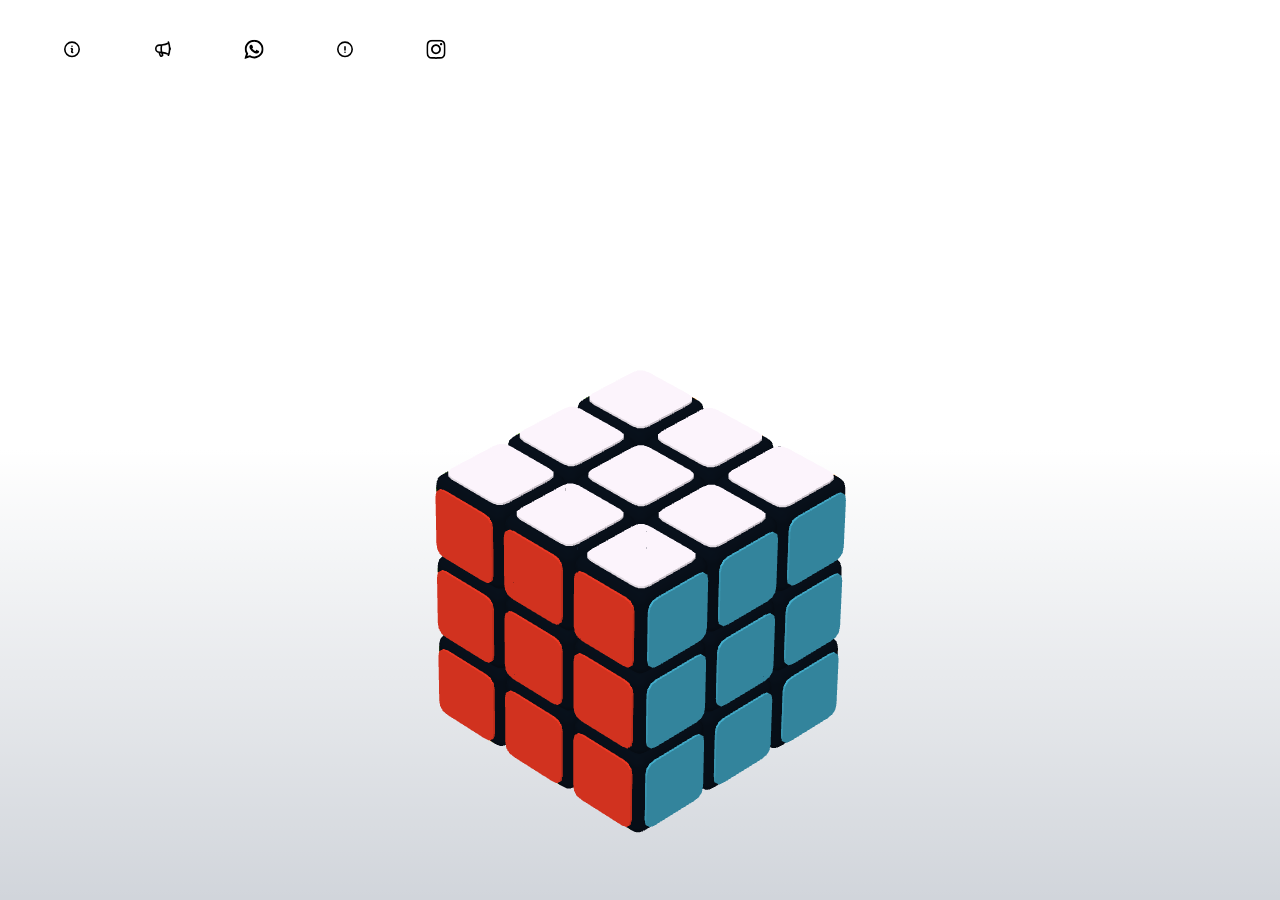
<file: index.html>
<!DOCTYPE html>
<html lang="en">

<head>
 <meta charset="UTF-8">
 <title> Cube</title>
 <meta name="viewport" content="width=device-width,height=device-height,user-scalable=no,initial-scale=1.0,maximum-scale=1.0,minimum-scale=1.0">
 <link rel="stylesheet" href="style.css">

</head>

<body>
 <!-- partial:index.partial.html -->
 <!-- PWA: https://bsehovac.github.io/the-cube/ -->

 <div class="ui">

  <div class="ui__background"></div>

  <div id="nav" class="ui__game">
   <a href="credits.html"><button id="ui">
     <svg width="24" height="24" viewBox="0 0 24 24" fill="none" xmlns="http://www.w3.org/2000/svg">
      <path d="M11.25 11.25L11.2915 11.2293C11.8646 10.9427 12.5099 11.4603 12.3545 12.082L11.6455 14.918C11.4901 15.5397 12.1354 16.0573 12.7085 15.7707L12.75 15.75M21 12C21 16.9706 16.9706 21 12 21C7.02944 21 3 16.9706 3 12C3 7.02944 7.02944 3 12 3C16.9706 3 21 7.02944 21 12ZM12 8.25H12.0075V8.2575H12V8.25Z" stroke="#000000" stroke-width="2" stroke-linecap="round" stroke-linejoin="round">
      </path>
     </svg>
   </a>
   </button>
   <a href="https://saweria.co/FarelAlfareza"><button id="ui">
     <svg width="24" height="24" viewBox="0 0 24 24" fill="none" xmlns="http://www.w3.org/2000/svg">
      <path d="M10.3404 15.8398C9.65153 15.7803 8.95431 15.75 8.25 15.75H7.5C5.01472 15.75 3 13.7353 3 11.25C3 8.76472 5.01472 6.75 7.5 6.75H8.25C8.95431 6.75 9.65153 6.71966 10.3404 6.66022M10.3404 15.8398C10.5933 16.8015 10.9237 17.7317 11.3246 18.6234C11.5721 19.1738 11.3842 19.8328 10.8616 20.1345L10.2053 20.5134C9.6539 20.8318 8.9456 20.6306 8.67841 20.0527C8.0518 18.6973 7.56541 17.2639 7.23786 15.771M10.3404 15.8398C9.95517 14.3745 9.75 12.8362 9.75 11.25C9.75 9.66379 9.95518 8.1255 10.3404 6.66022M10.3404 15.8398C13.5 16.1124 16.4845 16.9972 19.1747 18.3749M10.3404 6.66022C13.5 6.3876 16.4845 5.50283 19.1747 4.12509M19.1747 4.12509C19.057 3.74595 18.9302 3.37083 18.7944 3M19.1747 4.12509C19.7097 5.84827 20.0557 7.65462 20.1886 9.51991M19.1747 18.3749C19.057 18.7541 18.9302 19.1292 18.7944 19.5M19.1747 18.3749C19.7097 16.6517 20.0557 14.8454 20.1886 12.9801M20.1886 9.51991C20.6844 9.93264 21 10.5545 21 11.25C21 11.9455 20.6844 12.5674 20.1886 12.9801M20.1886 9.51991C20.2293 10.0913 20.25 10.6682 20.25 11.25C20.25 11.8318 20.2293 12.4087 20.1886 12.9801" stroke="#000000" stroke-width="2" stroke-linecap="round" stroke-linejoin="round">
      </path>
     </svg>
   </a>
   </button>
   <a href="https://api.whatsapp.com/send?text=Anda+bisa+bermain+game+kubik+di+sini:https://farel-developer.github.io/MyCube/"><button id="ui">
     <svg fill="#000000" height="24" width="24" version="1.1" id="Layer_1" xmlns="http://www.w3.org/2000/svg" xmlns:xlink="http://www.w3.org/1999/xlink" viewBox="0 0 308 308" xml:space="preserve">
      <g id="XMLID_468_">
       <path id="XMLID_469_" d="M227.904,176.981c-0.6-0.288-23.054-11.345-27.044-12.781c-1.629-0.585-3.374-1.156-5.23-1.156
		c-3.032,0-5.579,1.511-7.563,4.479c-2.243,3.334-9.033,11.271-11.131,13.642c-0.274,0.313-0.648,0.687-0.872,0.687
		c-0.201,0-3.676-1.431-4.728-1.888c-24.087-10.463-42.37-35.624-44.877-39.867c-0.358-0.61-0.373-0.887-0.376-0.887
		c0.088-0.323,0.898-1.135,1.316-1.554c1.223-1.21,2.548-2.805,3.83-4.348c0.607-0.731,1.215-1.463,1.812-2.153
		c1.86-2.164,2.688-3.844,3.648-5.79l0.503-1.011c2.344-4.657,0.342-8.587-0.305-9.856c-0.531-1.062-10.012-23.944-11.02-26.348
		c-2.424-5.801-5.627-8.502-10.078-8.502c-0.413,0,0,0-1.732,0.073c-2.109,0.089-13.594,1.601-18.672,4.802
		c-5.385,3.395-14.495,14.217-14.495,33.249c0,17.129,10.87,33.302,15.537,39.453c0.116,0.155,0.329,0.47,0.638,0.922
		c17.873,26.102,40.154,45.446,62.741,54.469c21.745,8.686,32.042,9.69,37.896,9.69c0.001,0,0.001,0,0.001,0
		c2.46,0,4.429-0.193,6.166-0.364l1.102-0.105c7.512-0.666,24.02-9.22,27.775-19.655c2.958-8.219,3.738-17.199,1.77-20.458
		C233.168,179.508,230.845,178.393,227.904,176.981z" />
       <path id="XMLID_470_" d="M156.734,0C73.318,0,5.454,67.354,5.454,150.143c0,26.777,7.166,52.988,20.741,75.928L0.212,302.716
		c-0.484,1.429-0.124,3.009,0.933,4.085C1.908,307.58,2.943,308,4,308c0.405,0,0.813-0.061,1.211-0.188l79.92-25.396
		c21.87,11.685,46.588,17.853,71.604,17.853C240.143,300.27,308,232.923,308,150.143C308,67.354,240.143,0,156.734,0z
		 M156.734,268.994c-23.539,0-46.338-6.797-65.936-19.657c-0.659-0.433-1.424-0.655-2.194-0.655c-0.407,0-0.815,0.062-1.212,0.188
		l-40.035,12.726l12.924-38.129c0.418-1.234,0.209-2.595-0.561-3.647c-14.924-20.392-22.813-44.485-22.813-69.677
		c0-65.543,53.754-118.867,119.826-118.867c66.064,0,119.812,53.324,119.812,118.867
		C276.546,215.678,222.799,268.994,156.734,268.994z" />
      </g>
     </svg>
   </a>
   </button>
   <a href="mailto:Zyyxzdeveloper@gmail.com"><button id="ui">
     <svg width="24" height="24" viewBox="0 0 24 24" fill="none" xmlns="http://www.w3.org/2000/svg">
      <path d="M12 9V12.75M21 12C21 16.9706 16.9706 21 12 21C7.02944 21 3 16.9706 3 12C3 7.02944 7.02944 3 12 3C16.9706 3 21 7.02944 21 12ZM12 15.75H12.0075V15.7575H12V15.75Z" stroke="#000000" stroke-width="2" stroke-linecap="round" stroke-linejoin="round">
      </path>
     </svg>
   </a>
   </button>
   <a href="https://www.instagram.com/farel_alfareza.dev?utm_source=qr&r=nametag"><button id="ui">
     <svg xmlns="http://www.w3.org/2000/svg" width="24" height="24" viewBox="0 0 24 24">
      <path d="M12 2.163c3.204 0 3.584.012 4.85.07 3.252.148 4.771 1.691 4.919 4.919.058 1.265.069 1.645.069 4.849 0 3.205-.012 3.584-.069 4.849-.149 3.225-1.664 4.771-4.919 4.919-1.266.058-1.644.07-4.85.07-3.204 0-3.584-.012-4.849-.07-3.26-.149-4.771-1.699-4.919-4.92-.058-1.265-.07-1.644-.07-4.849 0-3.204.013-3.583.07-4.849.149-3.227 1.664-4.771 4.919-4.919 1.266-.057 1.645-.069 4.849-.069zm0-2.163c-3.259 0-3.667.014-4.947.072-4.358.2-6.78 2.618-6.98 6.98-.059 1.281-.073 1.689-.073 4.948 0 3.259.014 3.668.072 4.948.2 4.358 2.618 6.78 6.98 6.98 1.281.058 1.689.072 4.948.072 3.259 0 3.668-.014 4.948-.072 4.354-.2 6.782-2.618 6.979-6.98.059-1.28.073-1.689.073-4.948 0-3.259-.014-3.667-.072-4.947-.196-4.354-2.617-6.78-6.979-6.98-1.281-.059-1.69-.073-4.949-.073zm0 5.838c-3.403 0-6.162 2.759-6.162 6.162s2.759 6.163 6.162 6.163 6.162-2.759 6.162-6.163c0-3.403-2.759-6.162-6.162-6.162zm0 10.162c-2.209 0-4-1.79-4-4 0-2.209 1.791-4 4-4s4 1.791 4 4c0 2.21-1.791 4-4 4zm6.406-11.845c-.796 0-1.441.645-1.441 1.44s.645 1.44 1.441 1.44c.795 0 1.439-.645 1.439-1.44s-.644-1.44-1.439-1.44z">
     </svg>
   </a>
   </button>
  </div>

  <div class="ui__texts">
   <h1 class="text text--title">
    <span>MY</span>
    <span>CUBE</span>
   </h1>
   <div class="text text--note">
    Double tap to start

   </div>
   <div class="text text--timer">
    0:00
   </div>
   <div class="text text--complete">
    <span>Complete!</span>
   </div>
   <div class="text text--best-time">
    <icon trophy></icon>
    <span>Best Time!</span>
   </div>
  </div>

  <div class="ui__prefs">
   <range name="size" title="Cube Size" list="2,3,4,5"></range>
   <range name="flip" title="Flip Type" list="Swift&nbsp;,Smooth,Bounce"></range>
   <range name="scramble" title="Scramble Length" list="20,25,30"></range>
   <range name="fov" title="Camera Angle" list="Ortographic,Perspective"></range>
   <range name="theme" title="Color Scheme" list="Cube,Erno,Dust,Camo,Rain"></range>
  </div>

  <div class="ui__theme">
   <range name="hue" title="Hue" color></range>
   <range name="saturation" title="Saturation" color></range>
   <range name="lightness" title="Lightness" color></range>
  </div>

  <div class="ui__stats">
   <div class="stats" name="cube-size">
    <i>Cube:</i><b>3x3x3</b>
   </div>
   <div class="stats" name="total-solves">
    <i>Total solves:</i><b>-</b>
   </div>
   <div class="stats" name="best-time">
    <i>Best time:</i><b>-</b>
   </div>
   <div class="stats" name="worst-time">
    <i>Worst time:</i><b>-</b>
   </div>
   <div class="stats" name="average-5">
    <i>Average of 5:</i><b>-</b>
   </div>
   <div class="stats" name="average-12">
    <i>Average of 12:</i><b>-</b>
   </div>
   <div class="stats" name="average-25">
    <i>Average of 25:</i><b>-</b>
   </div>
  </div>

  <div class="ui__buttons">
   <button class="btn btn--bl btn--stats">
    <icon trophy></icon>
   </button>
   <button class="btn btn--br btn--prefs">
    <icon settings></icon>
   </button>
   <button class="btn btn--bl btn--back">
    <icon back></icon>
   </button>
   <button class="btn btn--br btn--theme">
    <icon theme></icon>
   </button>
   <button class="btn btn--br btn--reset">
    <icon reset></icon>
   </button>
  </div>

 </div>
 <!-- partial -->
 <script src="three.min.js"></script>
 <script src="script.js"></script>

</body>

</html>
</file>
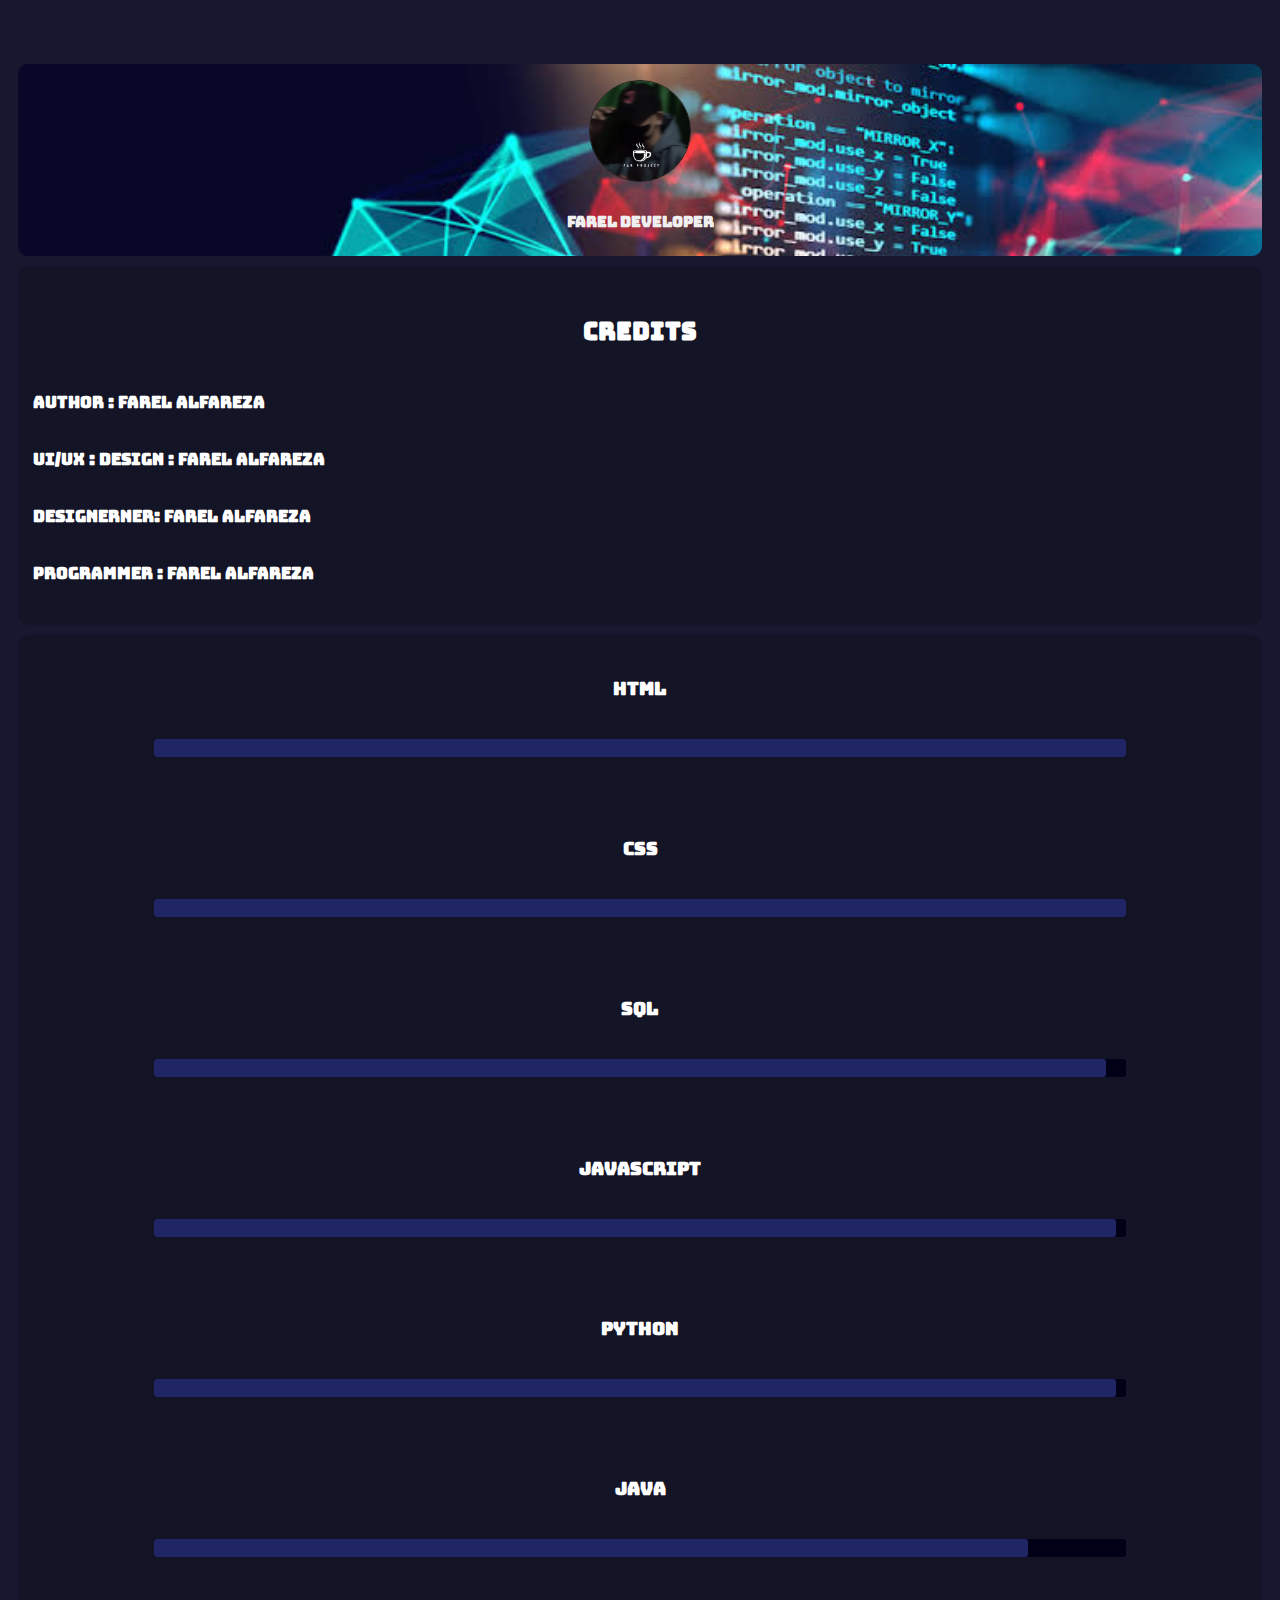
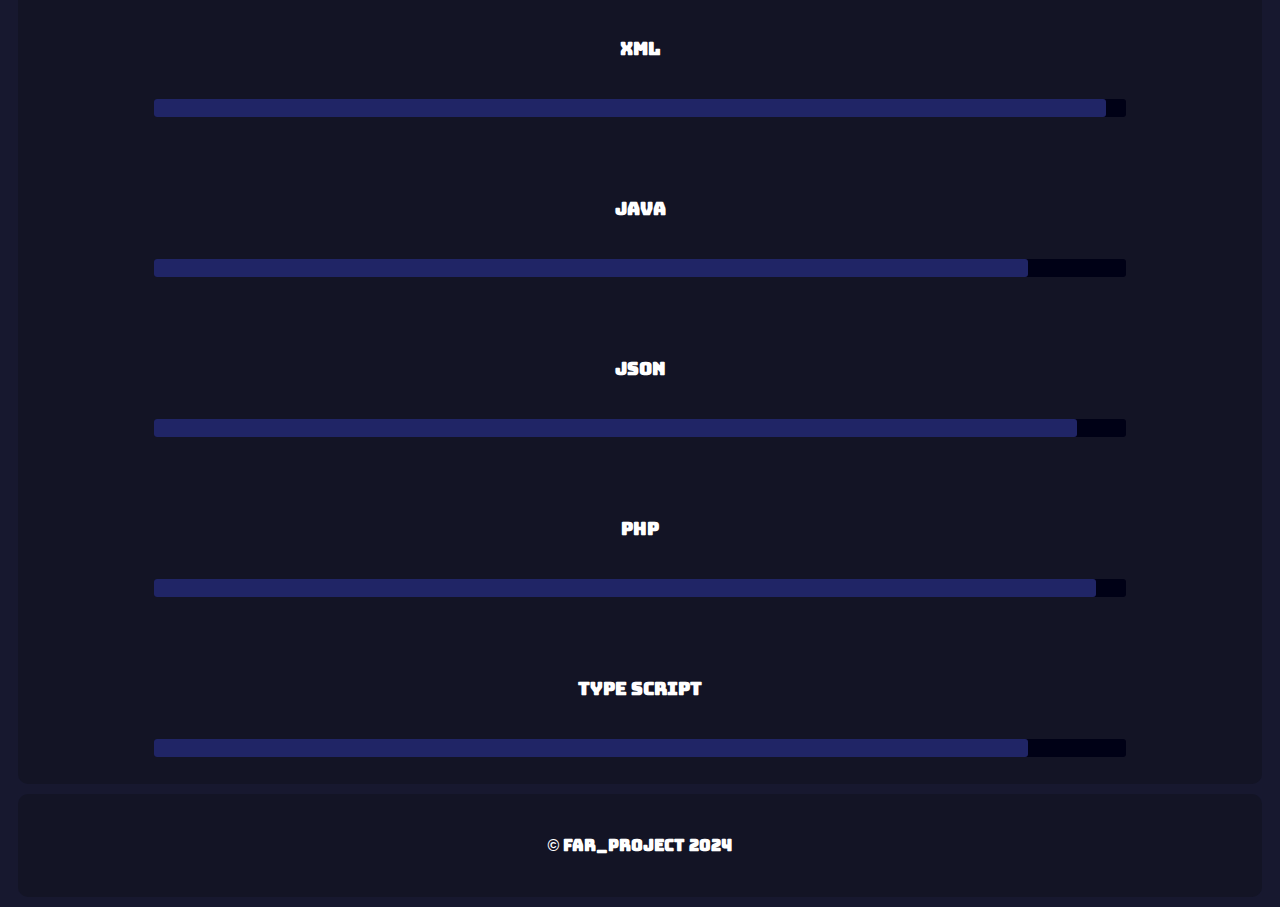
<file: credits.html>
<!DOCTYPE html>
<html>

<head>
<title>About Page</title>
<style>

@font-face {
 font-family: "BungeeFont";
 font-weight: normal;
 font-style: normal;
 src: url("[data-uri]") format("woff2"), url("[data-uri]") format("woff");
}

form{
 text-align: center;
 margin-top: 3rem;
}

body{
  background-color: #17182F;
  font-family: "BungeeFont", sans-serif;
}


.section{
  background-color: #131425 ;
  padding: 15px;
  margin: 10px;
  border-radius: 10px;
  color: white;
  font-weight: bold;
  
}

#header {
  padding-top: 1rem;
  position: relative;
  margin-top: 4rem;
  background-image: url("thumb.jpeg");
  background-size: cover;
  height: auto;
}

#header img{
  border-radius:50%;
  border:1px solid #212121;
}

#header p {
  font-size: 20pt;
  color: #EFEFEF;
  padding-top: 5px;
  margin: 0;
  font-weight: bold;
  text-align: center;
  font-size: 15px;
  font-family: "BungeeFont", sans-serif;
}

progress {
  width: 80%;
  height: 18px;
  margin-left:10%;
  color: #202566;
  background: #0010EC;
  border-radius:10px;
}

progress::-webkit-progress-bar {
  background: #000116;
  border-radius:3px;
}

progress::-webkit-progress-value {
  background: #202566;
  border-radius:3px;
}

#languages p{
  text-align:center;
  font-size:18px;
  font-weight:bold;
  color: white;
  margin: 1rem;
  
}

input {
  margin-bottom: 8px;
  font-size: 11px;
  padding: 10px 10px 10px;
  border: 1px solid #cecece;
  background-color: #EFEFEF;
  color: #404040;
  border-radius: 10px;
  width: 70%;
  outline: none;
}

.submit {
  background-color: #303790;
  border-radius: 10px;
  color: #FFFFFF;
  border: none;
  outline: none;
  margin: 0;
  font-weight: bold;
}

h2{
  color:#FFFFFF;
}
</style>
</head>
<body>
<!--Header Start-->
<div id="header" class="section" align="center" >
<img src="IMG_20240115_101629_325.jpg" width="100" >
<p>FAREL DEVELOPER</p>
</div>

<!--About Me-->
<div class="section" >
<h2 align="center" >CREDITS</h2>
<p>AUTHOR : FAREL ALFAREZA</p>
<p>UI/UX : DESIGN : FAREL ALFAREZA</p>
<p>DESIGNERNER: FAREL ALFAREZA</p>
<p>PROGRAMMER : FAREL ALFAREZA</p>
</div>

<!--Coding Languages-->
<div id="languages"  class="section">
<p>HTML</p>
<progress min="0" max="100" value="100"></progress>
<br><br>
<p>CSS</p>
<progress min="0" max="100" value="100"></progress>
<br><br>
<p>SQL</p>
<progress min="0" max="100" value="98"></progress>
<br><br>
<p>JAVASCRIPT</p>
<progress min="0" max="100" value="99"></progress>
<br><br>
<p>PYTHON</p>
<progress min="0" max="100" value="99"></progress>
<br><br>
<p>JAVA</p>
<progress min="0" max="100" value="90"></progress>
<br><br>
<p>XML</p>
<progress min="0" max="100" value="98"></progress>
<br><br>
<p>JAVA</p>
<progress min="0" max="100" value="90"></progress>
<br><br>
<p>JSON</p>
<progress min="0" max="100" value="95"></progress>
<br><br>
<p>PHP</p>
<progress min="0" max="100" value="97"></progress>
<br><br>
<p>TYPE SCRIPT</p>
<progress min="0" max="100" value="90"></progress>
</div>


</center>
<div class="section">
<p align="center" >&copy; FAR_PROJECT 2024</p>
</div>
</body>
</html>
</file>
<file: style.css>
@font-face {
 font-family: "BungeeFont";
 font-weight: normal;
 font-style: normal;
 src: url("[data-uri]") format("woff2"), url("[data-uri]") format("woff");
}

*,
*:before,
*:after {
 -webkit-user-select: none;
 -moz-user-select: none;
 user-select: none;
 box-sizing: border-box;
 cursor: inherit;
 margin: 0;
 padding: 0;
 outline: none;
 font-size: inherit;
 font-family: inherit;
 font-weight: inherit;
 font-style: inherit;
 text-transform: uppercase;
}

*:focus {
 outline: none;
}

html {
 -webkit-tap-highlight-color: transparent;
 -webkit-text-size-adjust: 100%;
 -webkit-font-smoothing: antialiased;
 -moz-osx-font-smoothing: grayscale;
 -ms-text-size-adjust: 100%;
 -webkit-text-size-adjust: 100%;
 overflow: hidden;
 height: 100%;
}

body {
 font-family: "BungeeFont", sans-serif;
 font-weight: normal;
 font-style: normal;
 line-height: 1;
 cursor: default;
 overflow: hidden;
 height: 100%;
 font-size: 5rem;
}

.icon {
 display: inline-block;
 font-size: inherit;
 overflow: visible;
 vertical-align: -0.125em;
 preserveAspectRatio: none;
}

.range {
 position: relative;
 width: 14em;
 z-index: 1;
 opacity: 0;
}

.range:not(:last-child) {
 margin-bottom: 2em;
}

.range__label {
 position: relative;
 font-size: 0.9em;
 line-height: 0.75em;
 padding-bottom: 0.5em;
 z-index: 2;
}

.range__track {
 position: relative;
 height: 1em;
 margin-left: 0.5em;
 margin-right: 0.5em;
 z-index: 3;
}

.range__track-line {
 position: absolute;
 background: rgba(0, 0, 0, 0.2);
 height: 2px;
 top: 50%;
 margin-top: -1px;
 left: -0.5em;
 right: -0.5em;
 transform-origin: left center;
}

.range__handle {
 position: absolute;
 width: 0;
 height: 0;
 top: 50%;
 left: 0;
 cursor: pointer;
 z-index: 1;
}

.range__handle div {
 transition: background 500ms ease;
 position: absolute;
 left: 0;
 top: 0;
 width: 0.9em;
 height: 0.9em;
 border-radius: 0.2em;
 margin-left: -0.45em;
 margin-top: -0.45em;
 background: #41aac8;
 border-bottom: 2px solid rgba(0, 0, 0, 0.2);
}

.range.is-active .range__handle div {
 transform: scale(1.25);
}

.range__handle:after {
 content: "";
 position: absolute;
 left: 0;
 top: 0;
 width: 3em;
 height: 3em;
 margin-left: -1.5em;
 margin-top: -1.5em;
}

.range__list {
 display: flex;
 flex-flow: row nowrap;
 justify-content: space-between;
 position: relative;
 padding-top: 0.5em;
 font-size: 0.55em;
 color: rgba(0, 0, 0, 0.5);
 z-index: 1;
}

.range--type-color:not(:last-child) {
 margin-bottom: 1em;
}

.range--type-color .range__list {
 display: none;
}

.range--type-color .range__handle>div {
 background: currentColor !important;
}

.range--type-color .range__track-line {
 background: transparent;
}

.range--type-color .range__track-line:after {
 position: absolute;
 top: 0;
 left: 0;
 width: 100%;
 height: 100%;
 content: "";
 opacity: 0.5;
}

.range--color-hue .range__handle {
 color: red;
}

.range--color-hue .range__track {
 color: red;
}

.range--color-hue .range__track-line:after {
 background: linear-gradient(to right, red, yellow, lime, cyan, blue, magenta, red);
}

.range--color-saturation .range__handle {
 color: red;
}

.range--color-saturation .range__track {
 color: red;
}

.range--color-saturation .range__track-line:after {
 background: linear-gradient(to right, gray, currentColor);
}

.range--color-lightness .range__handle {
 color: red;
}

.range--color-lightness .range__track {
 color: red;
}

.range--color-lightness .range__track-line:after {
 background: linear-gradient(to right, black, currentColor, white);
}

.stats {
 position: relative;
 width: 14em;
 z-index: 1;
 display: flex;
 justify-content: space-between;
 opacity: 0;
}

.stats:not(:last-child) {
 margin-bottom: 1.5em;
}

.stats>i {
 display: block;
 color: rgba(0, 0, 0, 0.5);
 font-size: 0.9em;
}

.stats>b {
 display: block;
 font-size: 0.9em;
}

.stats>b>i {
 font-size: 0.75em;
}

.stats[name=worst-time] {
 display: none;
}

.text {
 position: absolute;
 left: 0;
 right: 0;
 text-align: center;
 line-height: 0.75;
 perspective: 100rem;
 opacity: 0;
}

.text i {
 display: inline-block;
 opacity: 0;
 white-space: pre-wrap;
}

.text--title {
 bottom: 75%;
 font-size: 4.4em;
 height: 1.2em;
}

.text--title span {
 display: block;
}

.text--title span:first-child {
 font-size: 0.5em;
 margin-bottom: 0.2em;
}

.text--note {
 top: 87%;
 font-size: 1em;
}

.text--timer {
 bottom: 78%;
 font-size: 3.5em;
 line-height: 1;
}

.text--complete,
.text--best-time {
 font-size: 1.5em;
 top: 83%;
 line-height: 1em;
}

.btn {
 -webkit-appearance: none;
 -moz-appearance: none;
 appearance: none;
 background-color: transparent;
 border-radius: 0;
 border-width: 0;
 position: absolute;
 pointer-events: none;
 font-size: 1.2em;
 color: rgba(0, 0, 0, 0.25);
 opacity: 0;
}

.btn:after {
 position: absolute;
 content: "";
 width: 3em;
 height: 3em;
 left: 50%;
 top: 50%;
 margin-left: -1.5em;
 margin-top: -1.5em;
 border-radius: 100%;
}

.btn--bl {
 bottom: 0.8em;
 left: 0.8em;
}

.btn--br {
 bottom: 0.8em;
 right: 0.8em;
}

.btn--bc {
 bottom: 0.8em;
 left: calc(50% - 0.5em);
}

.btn svg {
 display: block;
}

.btn--cancel {
 display: none !important;
}

.ui {
 pointer-events: none;
 color: #070d15;
}

.ui,
.ui__background,
.ui__game,
.ui__texts,
.ui__prefs,
.ui__theme,
.ui__stats,
.ui__buttons {
 position: absolute;
 top: 0;
 left: 0;
 width: 100%;
 height: 100%;
 overflow: hidden;
}

.ui__background {
 z-index: 1;
 transition: background 500ms ease;
 background: #d1d5db;
}

.ui__background:after {
 position: absolute;
 top: 0;
 left: 0;
 width: 100%;
 height: 100%;
 content: "";
 background-image: linear-gradient(to bottom, white 50%, rgba(255, 255, 255, 0) 100%);
}

.ui__game {
 pointer-events: all;
 z-index: 2;
}

.ui__game canvas {
 display: block;
 width: 100%;
 height: 100%;
}

.ui__texts {
 z-index: 3;
}

.ui__prefs,
.ui__stats,
.ui__theme {
 display: flex;
 flex-flow: column nowrap;
 justify-content: center;
 align-items: center;
 overflow: hidden;
 z-index: 4;
}

.ui__theme {
 padding-top: 15em;
}

.ui__buttons {
 z-index: 5;
}

button[id=ui] {
 position: relative;
 top: 1rem;
 left: center;
 text-align: center;
 border: none;
 background: none;
 transition: 0.3s;
 animation: 1s pos;
 margin: 1rem 0rem 0rem 2em;
 inline: none;
 transform: scale(80%);
}

button[id=cr]:hover {
 transform: scale(110%);
 opacity: 50%;
}

@keyframes pos {
 0% {
  top: -1000rem;
 }
}
</file>
